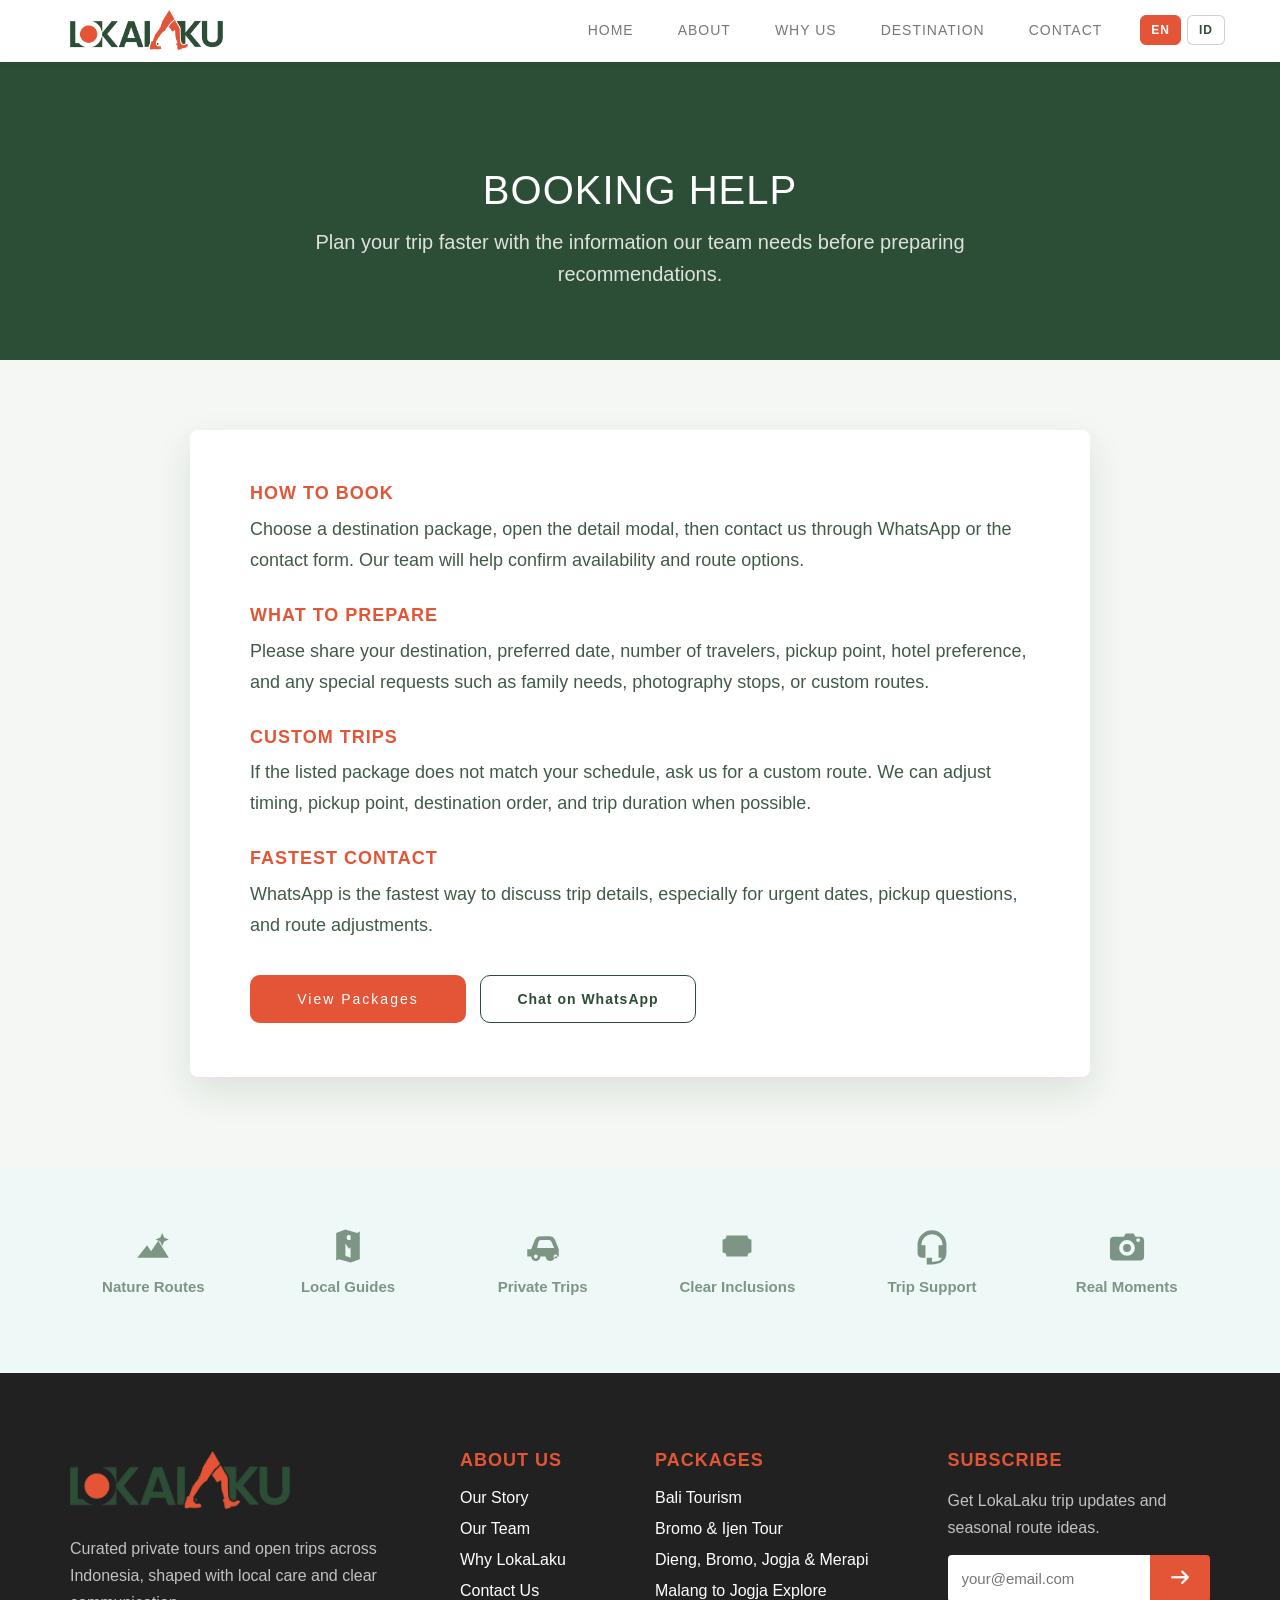
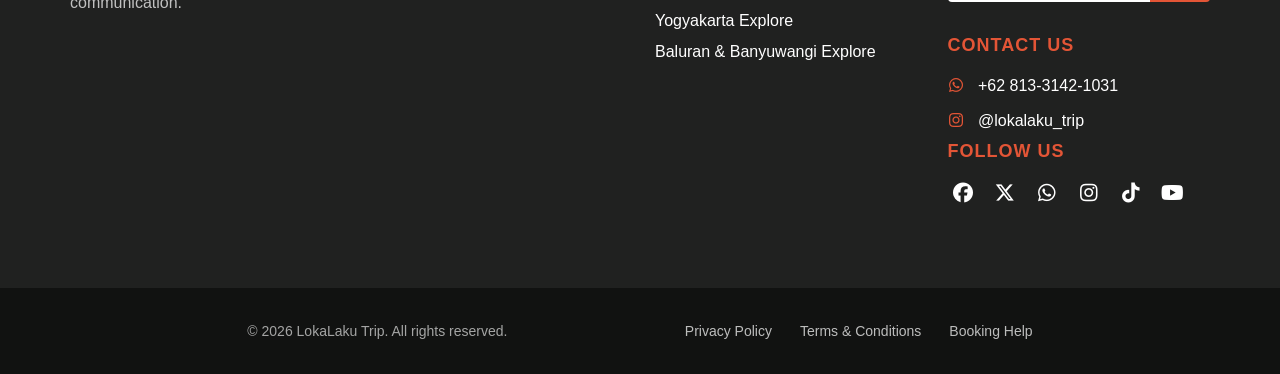
<file: booking-help.html>
﻿<!DOCTYPE html>
<html lang="en">
<head>
  <meta charset="utf-8"/>
  <meta content="IE=edge" http-equiv="X-UA-Compatible"/>
  <meta content="width=device-width, initial-scale=1.0" name="viewport"/>
  <title>Booking Help - LokaLaku Trip</title>
  <meta content="Booking help and trip planning guide for LokaLaku Trip travel packages." name="description"/>
  <link href="/favicon.webp" rel="icon" type="image/webp"/>
  <link href="/apple-touch-icon.webp" rel="apple-touch-icon"/>
  <link href="css/bootstrap.min.css" rel="stylesheet"/>
  <link href="css/animate.min.css" rel="stylesheet"/>
  <link href="https://cdnjs.cloudflare.com/ajax/libs/font-awesome/6.5.2/css/all.min.css" rel="stylesheet"/>
  <link href="css/all.min.css" rel="stylesheet"/>
  <link href="css/style.css" rel="stylesheet"/>
</head>
<body class="legal-page" data-legal-page="booking" data-offset="50" data-spy="scroll" data-target=".navbar-collapse" id="top">
  <div class="preloader"><div class="sk-spinner sk-spinner-pulse"></div></div>
  <nav class="navbar navbar-default navbar-fixed-top" role="navigation">
    <div class="container"><div class="navbar-header"><button class="navbar-toggle" data-target=".navbar-collapse" data-toggle="collapse"><span class="icon-bar"></span><span class="icon-bar"></span><span class="icon-bar"></span></button><a class="navbar-brand" href="index.html#top"><img alt="LokaLaku Logo Header" loading="lazy" src="images/logo-header.webp" style="height: 40px;"/></a></div><div class="collapse navbar-collapse"><ul class="nav navbar-nav navbar-right"><li><a href="index.html#top"><span>Home</span></a></li><li><a href="index.html#about"><span>About</span></a></li><li><a href="index.html#why"><span>Why Us</span></a></li><li><a href="index.html#destination"><span>Destination</span></a></li><li><a href="index.html#contact"><span>Contact</span></a></li><li class="language-switch" aria-label="Language selector"><button class="lang-btn active" type="button" data-lang="en">EN</button><button class="lang-btn" type="button" data-lang="id">ID</button></li></ul></div></div>
  </nav>
  <main class="legal-main">
    <section class="legal-hero"><div class="container"><h1>Booking Help</h1><p>Plan your trip faster with the information our team needs before preparing recommendations.</p></div></section>
    <section class="legal-content"><div class="container"><h2>How To Book</h2><p>Choose a destination package, open the detail modal, then contact us through WhatsApp or the contact form. Our team will help confirm availability and route options.</p><h2>What To Prepare</h2><p>Please share your destination, preferred date, number of travelers, pickup point, hotel preference, and any special requests such as family needs, photography stops, or custom routes.</p><h2>Custom Trips</h2><p>If the listed package does not match your schedule, ask us for a custom route. We can adjust timing, pickup point, destination order, and trip duration when possible.</p><h2>Fastest Contact</h2><p>WhatsApp is the fastest way to discuss trip details, especially for urgent dates, pickup questions, and route adjustments.</p><div class="legal-actions"><a class="btn btn-success" href="index.html#destination">View Packages</a><a class="btn btn-outline-dark" href="https://wa.me/6281331421031?text=Hi%20LokaLaku%20Trip%2C%20I%20need%20help%20booking%20a%20tour." target="_blank" rel="noopener noreferrer">Chat on WhatsApp</a></div></div></section>
  </main>
  <section class="trust-strip" aria-label="LokaLaku trip values"><div class="container"><div class="trust-strip-grid"><div class="trust-mark"><svg class="trust-icon" viewBox="0 0 64 64" aria-hidden="true"><path d="M8 50h48L40 24 29 40l-6-9L8 50zM46 12l3 7 7 3-7 3-3 7-3-7-7-3 7-3 3-7z"/></svg><span class="trust-label">Nature Routes</span></div><div class="trust-mark"><svg class="trust-icon" viewBox="0 0 64 64" aria-hidden="true"><path d="M14 12l14-5 18 5 4-2v42l-14 5-18-5-4 2V12zm14 1v34l8 3V16l-8-3zm15 6c0 8-9 17-9 17s-9-9-9-17a9 9 0 1118 0zm-9 4a4 4 0 100-8 4 4 0 000 8z"/></svg><span class="trust-label">Local Guides</span></div><div class="trust-mark"><svg class="trust-icon" viewBox="0 0 64 64" aria-hidden="true"><path d="M14 37l5-13c2-5 5-7 10-7h12c5 0 8 2 10 7l5 13v11h-6a7 7 0 01-14 0H28a7 7 0 01-14 0H8V37h6zm9-2h26l-4-9c-1-2-2-3-5-3H30c-3 0-4 1-5 3l-2 9zm-2 16a3 3 0 100-6 3 3 0 000 6zm30 0a3 3 0 100-6 3 3 0 000 6z"/></svg><span class="trust-label">Private Trips</span></div><div class="trust-mark"><svg class="trust-icon" viewBox="0 0 64 64" aria-hidden="true"><path d="M10 22a6 6 0 006-6h32a6 6 0 006 6v20a6 6 0 00-6 6H16a6 6 0 00-6-6V22zm14 4h16v5H24v-5zm0 10h22v5H24v-5z"/></svg><span class="trust-label">Clear Inclusions</span></div><div class="trust-mark"><svg class="trust-icon" viewBox="0 0 64 64" aria-hidden="true"><path d="M32 8a22 22 0 00-22 22v13a7 7 0 007 7h5V31H16v-1a16 16 0 0132 0v1h-6v19h5c-2 5-7 6-15 6v-6h-8v10h7c15 0 23-6 23-18V30A22 22 0 0032 8z"/></svg><span class="trust-label">Trip Support</span></div><div class="trust-mark"><svg class="trust-icon" viewBox="0 0 64 64" aria-hidden="true"><path d="M18 18h9l3-5h12l3 5h7a6 6 0 016 6v24a6 6 0 01-6 6H12a6 6 0 01-6-6V24a6 6 0 016-6h6zm14 29a12 12 0 100-24 12 12 0 000 24zm0-6a6 6 0 110-12 6 6 0 010 12zm17-15a3 3 0 100-6 3 3 0 000 6z"/></svg><span class="trust-label">Real Moments</span></div></div></div></section>
  <footer class="site-footer"><div class="footer-main"><div class="container"><div class="row"><div class="col-md-4 col-sm-12 footer-brand"><img alt="LokaLaku Trip" loading="lazy" src="images/logo-header.webp"/><p class="footer-brand-text">Curated private tours and open trips across Indonesia, shaped with local care and clear communication.</p></div><div class="col-md-2 col-sm-4 footer-column"><h2 class="footer-heading footer-about-heading">About Us</h2><ul><li><a class="footer-link-about" href="index.html#about">Our Story</a></li><li><a class="footer-link-team" href="index.html#about">Our Team</a></li><li><a class="footer-link-why" href="index.html#why">Why LokaLaku</a></li><li><a class="footer-link-contact" href="index.html#contact">Contact Us</a></li></ul></div><div class="col-md-3 col-sm-4 footer-column"><h2 class="footer-heading footer-packages-heading">Packages</h2><ul><li><a href="index.html#destination">Bali Tourism</a></li><li><a href="index.html#destination">Bromo &amp; Ijen Tour</a></li><li><a href="index.html#destination">Dieng, Bromo, Jogja &amp; Merapi</a></li><li><a href="index.html#destination">Malang to Jogja Explore</a></li><li><a href="index.html#destination">Yogyakarta Explore</a></li><li><a href="index.html#destination">Baluran &amp; Banyuwangi Explore</a></li></ul></div><div class="col-md-3 col-sm-4 footer-column footer-connect"><h2 class="footer-heading footer-newsletter-heading">Subscribe</h2><p class="footer-newsletter-text">Get LokaLaku trip updates and seasonal route ideas.</p><form action="https://formspree.io/f/mldlpwzr" class="footer-newsletter" method="POST"><input name="footer_email" placeholder="your@email.com" required type="email"/><button aria-label="Subscribe" type="submit"><i class="fa-solid fa-arrow-right" aria-hidden="true"></i></button><input name="source" type="hidden" value="footer newsletter"/></form><h2 class="footer-heading footer-contact-heading">Contact Us</h2><p class="footer-contact-line"><i class="fa-brands fa-whatsapp" aria-hidden="true"></i> <a href="https://wa.me/6281331421031" target="_blank" rel="noopener noreferrer">+62 813-3142-1031</a></p><p class="footer-contact-line"><i class="fa-brands fa-instagram" aria-hidden="true"></i> <a href="https://www.instagram.com/lokalaku_trip/" target="_blank" rel="noopener noreferrer">@lokalaku_trip</a></p><h2 class="footer-heading footer-follow-heading">Follow Us</h2><ul class="social-icon footer-social"><li><a class="fa-brands fa-facebook" href="http://facebook.com/" target="_blank" rel="noopener noreferrer"></a></li><li><a class="fa-brands fa-x-twitter" href="https://x.com/" target="_blank" rel="noopener noreferrer"></a></li><li><a class="fa-brands fa-whatsapp" href="https://wa.me/6281331421031" target="_blank" rel="noopener noreferrer"></a></li><li><a class="fa-brands fa-instagram" href="https://www.instagram.com/lokalaku_trip/" target="_blank" rel="noopener noreferrer"></a></li><li><a class="fa-brands fa-tiktok" href="https://www.tiktok.com/explore" target="_blank" rel="noopener noreferrer"></a></li><li><a class="fa-brands fa-youtube" href="https://www.youtube.com/@YourChannel" target="_blank" rel="noopener noreferrer"></a></li></ul></div></div></div></div><div class="footer-bottom"><div class="container"><p class="footer-copyright">&copy; 2026 LokaLaku Trip. All rights reserved.</p><ul class="footer-legal"><li><a class="footer-legal-privacy" href="privacy-policy.html">Privacy Policy</a></li><li><a class="footer-legal-terms" href="terms-conditions.html">Terms &amp; Conditions</a></li><li><a class="footer-legal-booking" href="booking-help.html">Booking Help</a></li></ul></div></div></footer>
  <a class="go-top" href="#"><i class="fa fa-angle-up"></i></a>
  <script defer src="js/jquery.js"></script><script defer src="js/bootstrap.min.js"></script><script defer src="js/wow.min.js"></script><script defer src="js/custom.js"></script>
</body>
</html>
</file>
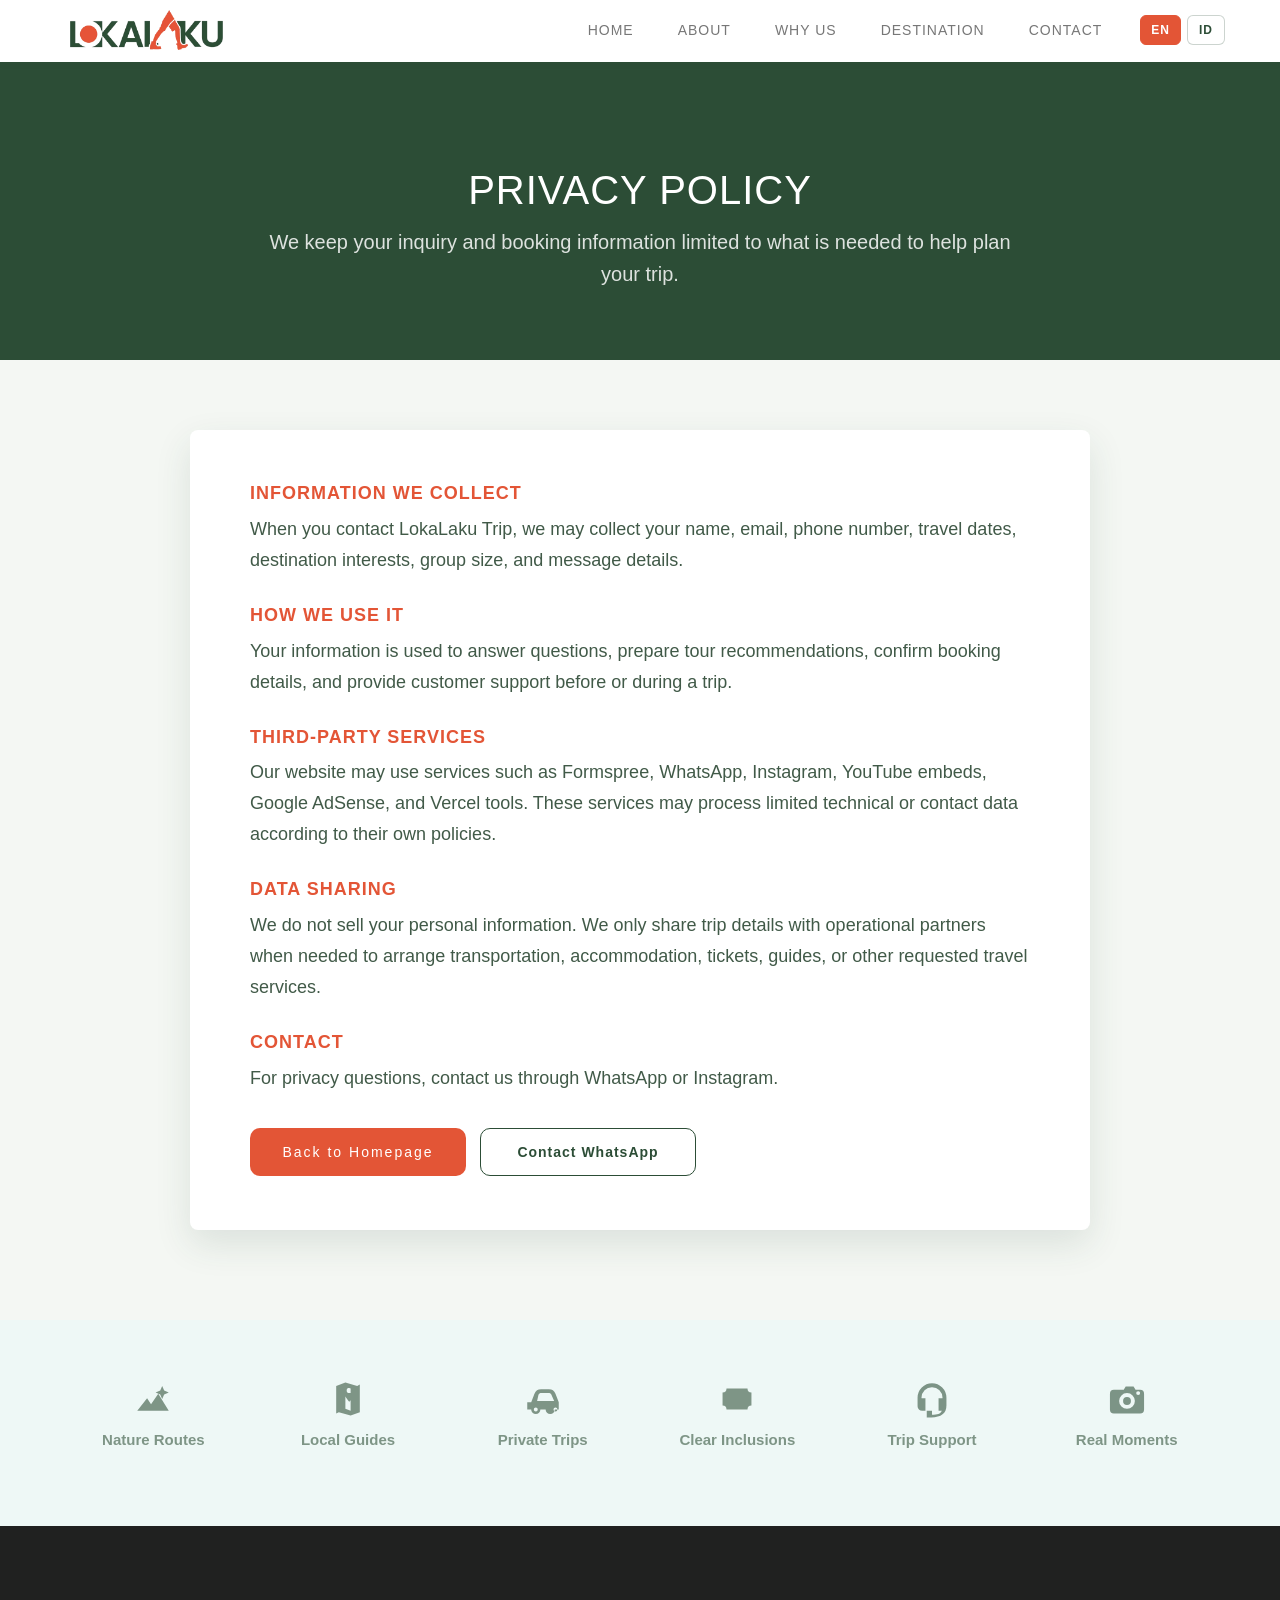
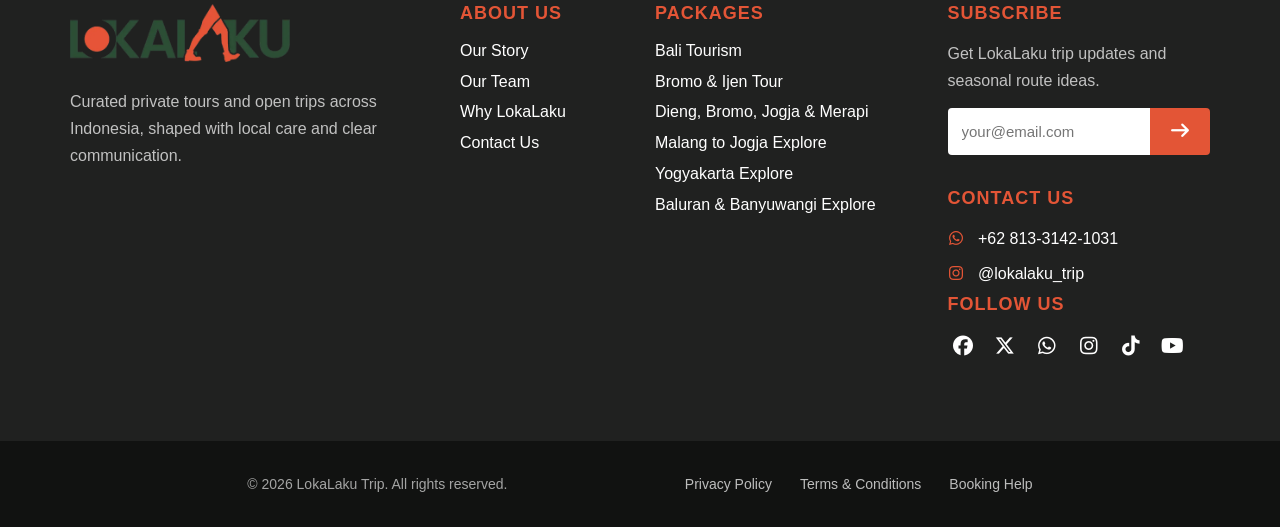
<file: privacy-policy.html>
﻿<!DOCTYPE html>
<html lang="en">
<head>
  <meta charset="utf-8"/>
  <meta content="IE=edge" http-equiv="X-UA-Compatible"/>
  <meta content="width=device-width, initial-scale=1.0" name="viewport"/>
  <title>Privacy Policy - LokaLaku Trip</title>
  <meta content="Privacy Policy for LokaLaku Trip travel inquiries, booking support, and website communication." name="description"/>
  <link href="/favicon.webp" rel="icon" type="image/webp"/>
  <link href="/apple-touch-icon.webp" rel="apple-touch-icon"/>
  <link href="css/bootstrap.min.css" rel="stylesheet"/>
  <link href="css/animate.min.css" rel="stylesheet"/>
  <link href="https://cdnjs.cloudflare.com/ajax/libs/font-awesome/6.5.2/css/all.min.css" rel="stylesheet"/>
  <link href="css/all.min.css" rel="stylesheet"/>
  <link href="css/style.css" rel="stylesheet"/>
</head>
<body class="legal-page" data-legal-page="privacy" data-offset="50" data-spy="scroll" data-target=".navbar-collapse" id="top">
  <div class="preloader"><div class="sk-spinner sk-spinner-pulse"></div></div>
  <nav class="navbar navbar-default navbar-fixed-top" role="navigation">
    <div class="container">
      <div class="navbar-header">
        <button class="navbar-toggle" data-target=".navbar-collapse" data-toggle="collapse">
          <span class="icon-bar"></span><span class="icon-bar"></span><span class="icon-bar"></span>
        </button>
        <a class="navbar-brand" href="index.html#top"><img alt="LokaLaku Logo Header" loading="lazy" src="images/logo-header.webp" style="height: 40px;"/></a>
      </div>
      <div class="collapse navbar-collapse">
        <ul class="nav navbar-nav navbar-right">
          <li><a href="index.html#top"><span>Home</span></a></li>
          <li><a href="index.html#about"><span>About</span></a></li>
          <li><a href="index.html#why"><span>Why Us</span></a></li>
          <li><a href="index.html#destination"><span>Destination</span></a></li>
          <li><a href="index.html#contact"><span>Contact</span></a></li>
          <li class="language-switch" aria-label="Language selector"><button class="lang-btn active" type="button" data-lang="en">EN</button><button class="lang-btn" type="button" data-lang="id">ID</button></li>
        </ul>
      </div>
    </div>
  </nav>
  <main class="legal-main">
    <section class="legal-hero">
      <div class="container">
        <h1>Privacy Policy</h1>
        <p>We keep your inquiry and booking information limited to what is needed to help plan your trip.</p>
      </div>
    </section>
    <section class="legal-content">
      <div class="container">
        <h2>Information We Collect</h2>
        <p>When you contact LokaLaku Trip, we may collect your name, email, phone number, travel dates, destination interests, group size, and message details.</p>
        <h2>How We Use It</h2>
        <p>Your information is used to answer questions, prepare tour recommendations, confirm booking details, and provide customer support before or during a trip.</p>
        <h2>Third-Party Services</h2>
        <p>Our website may use services such as Formspree, WhatsApp, Instagram, YouTube embeds, Google AdSense, and Vercel tools. These services may process limited technical or contact data according to their own policies.</p>
        <h2>Data Sharing</h2>
        <p>We do not sell your personal information. We only share trip details with operational partners when needed to arrange transportation, accommodation, tickets, guides, or other requested travel services.</p>
        <h2>Contact</h2>
        <p>For privacy questions, contact us through WhatsApp or Instagram.</p>
        <div class="legal-actions">
          <a class="btn btn-success" href="index.html">Back to Homepage</a>
          <a class="btn btn-outline-dark" href="https://wa.me/6281331421031" target="_blank" rel="noopener noreferrer">Contact WhatsApp</a>
        </div>
      </div>
    </section>
  </main>
  <section class="trust-strip" aria-label="LokaLaku trip values">
    <div class="container">
      <div class="trust-strip-grid">
        <div class="trust-mark"><svg class="trust-icon" viewBox="0 0 64 64" aria-hidden="true"><path d="M8 50h48L40 24 29 40l-6-9L8 50zM46 12l3 7 7 3-7 3-3 7-3-7-7-3 7-3 3-7z"/></svg><span class="trust-label">Nature Routes</span></div>
        <div class="trust-mark"><svg class="trust-icon" viewBox="0 0 64 64" aria-hidden="true"><path d="M14 12l14-5 18 5 4-2v42l-14 5-18-5-4 2V12zm14 1v34l8 3V16l-8-3zm15 6c0 8-9 17-9 17s-9-9-9-17a9 9 0 1118 0zm-9 4a4 4 0 100-8 4 4 0 000 8z"/></svg><span class="trust-label">Local Guides</span></div>
        <div class="trust-mark"><svg class="trust-icon" viewBox="0 0 64 64" aria-hidden="true"><path d="M14 37l5-13c2-5 5-7 10-7h12c5 0 8 2 10 7l5 13v11h-6a7 7 0 01-14 0H28a7 7 0 01-14 0H8V37h6zm9-2h26l-4-9c-1-2-2-3-5-3H30c-3 0-4 1-5 3l-2 9zm-2 16a3 3 0 100-6 3 3 0 000 6zm30 0a3 3 0 100-6 3 3 0 000 6z"/></svg><span class="trust-label">Private Trips</span></div>
        <div class="trust-mark"><svg class="trust-icon" viewBox="0 0 64 64" aria-hidden="true"><path d="M10 22a6 6 0 006-6h32a6 6 0 006 6v20a6 6 0 00-6 6H16a6 6 0 00-6-6V22zm14 4h16v5H24v-5zm0 10h22v5H24v-5z"/></svg><span class="trust-label">Clear Inclusions</span></div>
        <div class="trust-mark"><svg class="trust-icon" viewBox="0 0 64 64" aria-hidden="true"><path d="M32 8a22 22 0 00-22 22v13a7 7 0 007 7h5V31H16v-1a16 16 0 0132 0v1h-6v19h5c-2 5-7 6-15 6v-6h-8v10h7c15 0 23-6 23-18V30A22 22 0 0032 8z"/></svg><span class="trust-label">Trip Support</span></div>
        <div class="trust-mark"><svg class="trust-icon" viewBox="0 0 64 64" aria-hidden="true"><path d="M18 18h9l3-5h12l3 5h7a6 6 0 016 6v24a6 6 0 01-6 6H12a6 6 0 01-6-6V24a6 6 0 016-6h6zm14 29a12 12 0 100-24 12 12 0 000 24zm0-6a6 6 0 110-12 6 6 0 010 12zm17-15a3 3 0 100-6 3 3 0 000 6z"/></svg><span class="trust-label">Real Moments</span></div>
      </div>
    </div>
  </section>
  <footer class="site-footer">
    <div class="footer-main">
      <div class="container"><div class="row">
        <div class="col-md-4 col-sm-12 footer-brand"><img alt="LokaLaku Trip" loading="lazy" src="images/logo-header.webp"/><p class="footer-brand-text">Curated private tours and open trips across Indonesia, shaped with local care and clear communication.</p></div>
        <div class="col-md-2 col-sm-4 footer-column"><h2 class="footer-heading footer-about-heading">About Us</h2><ul><li><a class="footer-link-about" href="index.html#about">Our Story</a></li><li><a class="footer-link-team" href="index.html#about">Our Team</a></li><li><a class="footer-link-why" href="index.html#why">Why LokaLaku</a></li><li><a class="footer-link-contact" href="index.html#contact">Contact Us</a></li></ul></div>
        <div class="col-md-3 col-sm-4 footer-column"><h2 class="footer-heading footer-packages-heading">Packages</h2><ul><li><a href="index.html#destination">Bali Tourism</a></li><li><a href="index.html#destination">Bromo &amp; Ijen Tour</a></li><li><a href="index.html#destination">Dieng, Bromo, Jogja &amp; Merapi</a></li><li><a href="index.html#destination">Malang to Jogja Explore</a></li><li><a href="index.html#destination">Yogyakarta Explore</a></li><li><a href="index.html#destination">Baluran &amp; Banyuwangi Explore</a></li></ul></div>
        <div class="col-md-3 col-sm-4 footer-column footer-connect"><h2 class="footer-heading footer-newsletter-heading">Subscribe</h2><p class="footer-newsletter-text">Get LokaLaku trip updates and seasonal route ideas.</p><form action="https://formspree.io/f/mldlpwzr" class="footer-newsletter" method="POST"><input name="footer_email" placeholder="your@email.com" required type="email"/><button aria-label="Subscribe" type="submit"><i class="fa-solid fa-arrow-right" aria-hidden="true"></i></button><input name="source" type="hidden" value="footer newsletter"/></form><h2 class="footer-heading footer-contact-heading">Contact Us</h2><p class="footer-contact-line"><i class="fa-brands fa-whatsapp" aria-hidden="true"></i> <a href="https://wa.me/6281331421031" target="_blank" rel="noopener noreferrer">+62 813-3142-1031</a></p><p class="footer-contact-line"><i class="fa-brands fa-instagram" aria-hidden="true"></i> <a href="https://www.instagram.com/lokalaku_trip/" target="_blank" rel="noopener noreferrer">@lokalaku_trip</a></p><h2 class="footer-heading footer-follow-heading">Follow Us</h2><ul class="social-icon footer-social"><li><a class="fa-brands fa-facebook" href="http://facebook.com/" target="_blank" rel="noopener noreferrer"></a></li><li><a class="fa-brands fa-x-twitter" href="https://x.com/" target="_blank" rel="noopener noreferrer"></a></li><li><a class="fa-brands fa-whatsapp" href="https://wa.me/6281331421031" target="_blank" rel="noopener noreferrer"></a></li><li><a class="fa-brands fa-instagram" href="https://www.instagram.com/lokalaku_trip/" target="_blank" rel="noopener noreferrer"></a></li><li><a class="fa-brands fa-tiktok" href="https://www.tiktok.com/explore" target="_blank" rel="noopener noreferrer"></a></li><li><a class="fa-brands fa-youtube" href="https://www.youtube.com/@YourChannel" target="_blank" rel="noopener noreferrer"></a></li></ul></div>
      </div></div>
    </div>
    <div class="footer-bottom"><div class="container"><p class="footer-copyright">&copy; 2026 LokaLaku Trip. All rights reserved.</p><ul class="footer-legal"><li><a class="footer-legal-privacy" href="privacy-policy.html">Privacy Policy</a></li><li><a class="footer-legal-terms" href="terms-conditions.html">Terms &amp; Conditions</a></li><li><a class="footer-legal-booking" href="booking-help.html">Booking Help</a></li></ul></div></div>
  </footer>
  <a class="go-top" href="#"><i class="fa fa-angle-up"></i></a>
  <script defer src="js/jquery.js"></script>
  <script defer src="js/bootstrap.min.js"></script>
  <script defer src="js/wow.min.js"></script>
  <script defer src="js/custom.js"></script>
</body>
</html>
</file>
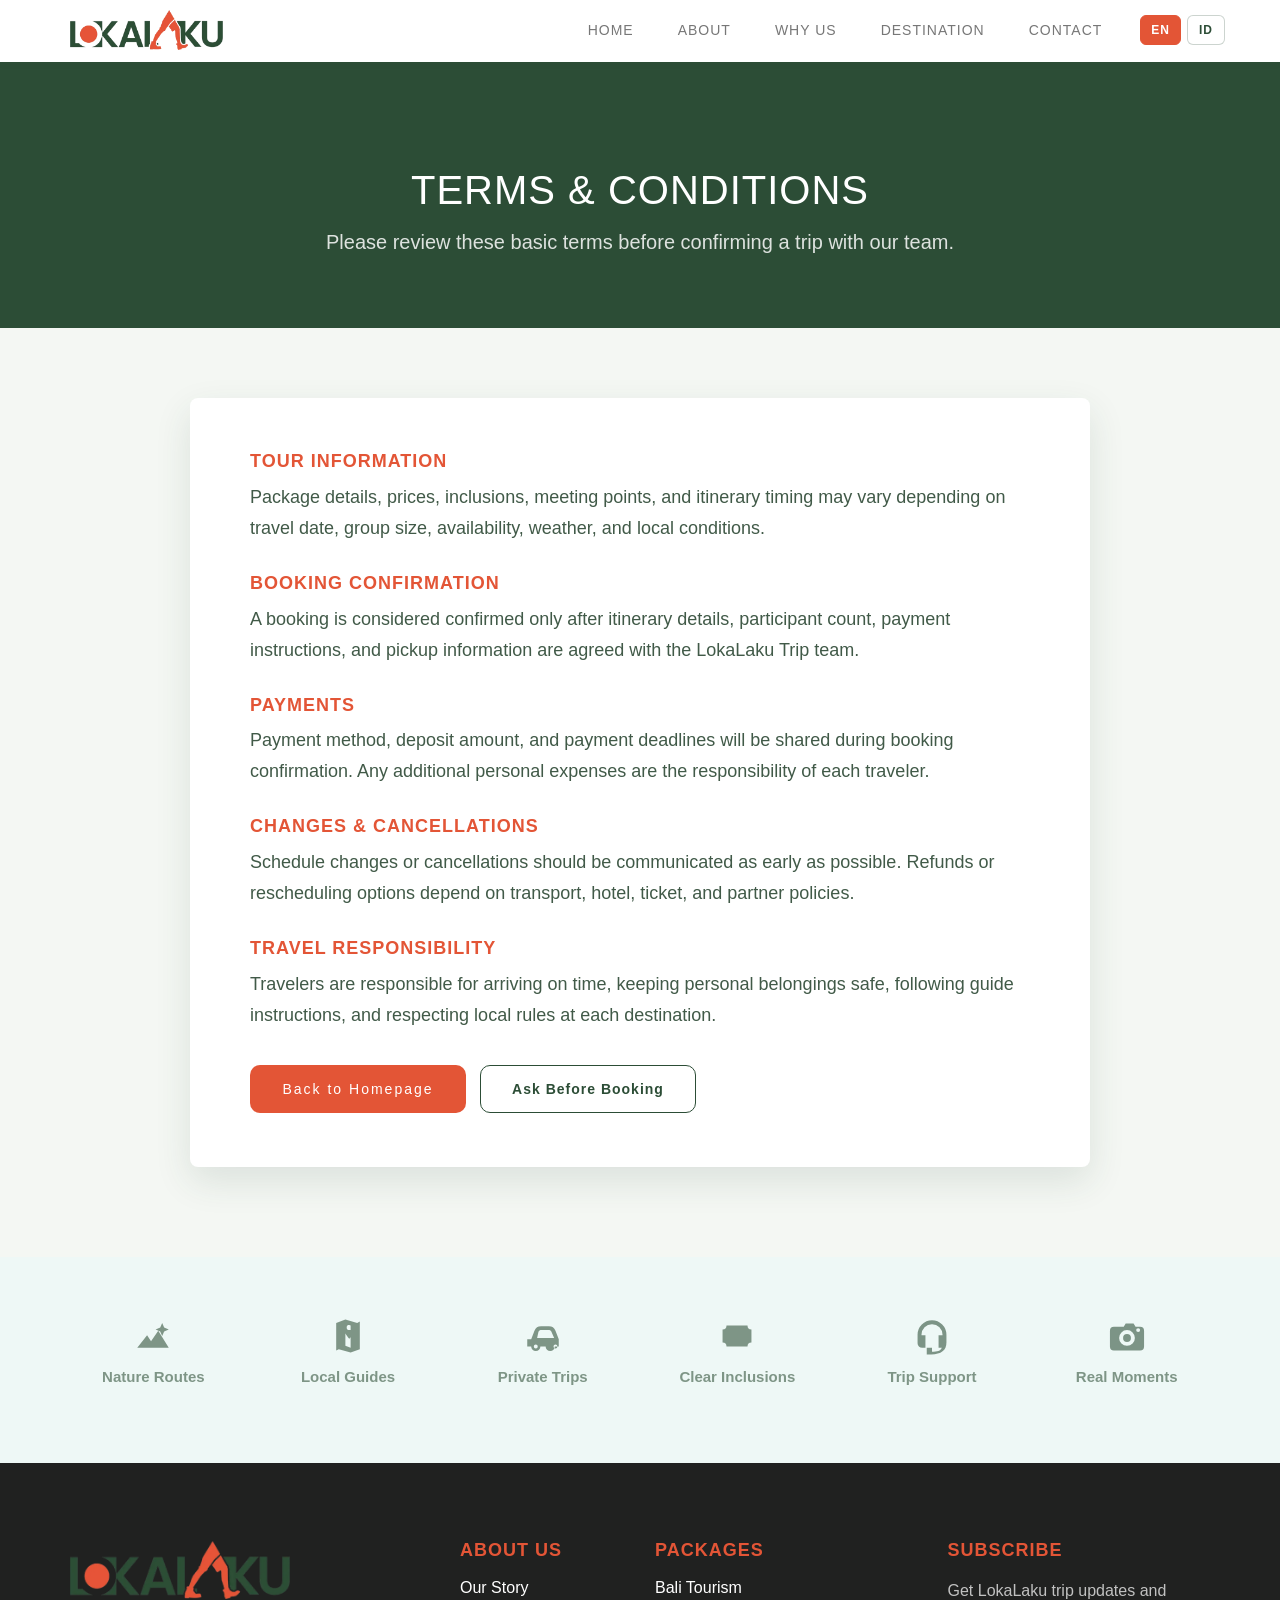
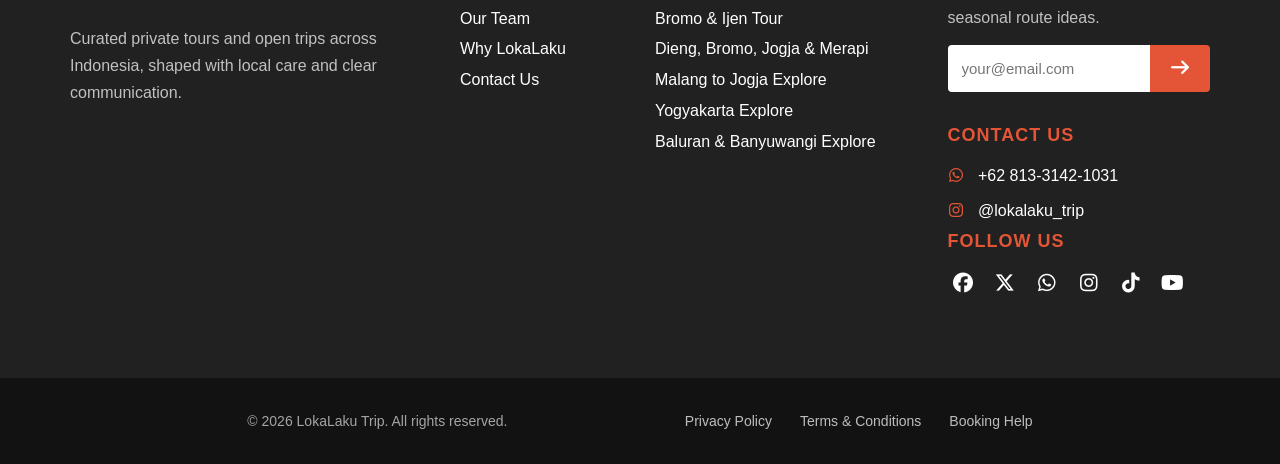
<file: terms-conditions.html>
﻿<!DOCTYPE html>
<html lang="en">
<head>
  <meta charset="utf-8"/>
  <meta content="IE=edge" http-equiv="X-UA-Compatible"/>
  <meta content="width=device-width, initial-scale=1.0" name="viewport"/>
  <title>Terms & Conditions - LokaLaku Trip</title>
  <meta content="Terms and Conditions for LokaLaku Trip tour inquiries and booking support." name="description"/>
  <link href="/favicon.webp" rel="icon" type="image/webp"/>
  <link href="/apple-touch-icon.webp" rel="apple-touch-icon"/>
  <link href="css/bootstrap.min.css" rel="stylesheet"/>
  <link href="css/animate.min.css" rel="stylesheet"/>
  <link href="https://cdnjs.cloudflare.com/ajax/libs/font-awesome/6.5.2/css/all.min.css" rel="stylesheet"/>
  <link href="css/all.min.css" rel="stylesheet"/>
  <link href="css/style.css" rel="stylesheet"/>
</head>
<body class="legal-page" data-legal-page="terms" data-offset="50" data-spy="scroll" data-target=".navbar-collapse" id="top">
  <div class="preloader"><div class="sk-spinner sk-spinner-pulse"></div></div>
  <nav class="navbar navbar-default navbar-fixed-top" role="navigation">
    <div class="container"><div class="navbar-header"><button class="navbar-toggle" data-target=".navbar-collapse" data-toggle="collapse"><span class="icon-bar"></span><span class="icon-bar"></span><span class="icon-bar"></span></button><a class="navbar-brand" href="index.html#top"><img alt="LokaLaku Logo Header" loading="lazy" src="images/logo-header.webp" style="height: 40px;"/></a></div><div class="collapse navbar-collapse"><ul class="nav navbar-nav navbar-right"><li><a href="index.html#top"><span>Home</span></a></li><li><a href="index.html#about"><span>About</span></a></li><li><a href="index.html#why"><span>Why Us</span></a></li><li><a href="index.html#destination"><span>Destination</span></a></li><li><a href="index.html#contact"><span>Contact</span></a></li><li class="language-switch" aria-label="Language selector"><button class="lang-btn active" type="button" data-lang="en">EN</button><button class="lang-btn" type="button" data-lang="id">ID</button></li></ul></div></div>
  </nav>
  <main class="legal-main">
    <section class="legal-hero"><div class="container"><h1>Terms & Conditions</h1><p>Please review these basic terms before confirming a trip with our team.</p></div></section>
    <section class="legal-content"><div class="container"><h2>Tour Information</h2><p>Package details, prices, inclusions, meeting points, and itinerary timing may vary depending on travel date, group size, availability, weather, and local conditions.</p><h2>Booking Confirmation</h2><p>A booking is considered confirmed only after itinerary details, participant count, payment instructions, and pickup information are agreed with the LokaLaku Trip team.</p><h2>Payments</h2><p>Payment method, deposit amount, and payment deadlines will be shared during booking confirmation. Any additional personal expenses are the responsibility of each traveler.</p><h2>Changes & Cancellations</h2><p>Schedule changes or cancellations should be communicated as early as possible. Refunds or rescheduling options depend on transport, hotel, ticket, and partner policies.</p><h2>Travel Responsibility</h2><p>Travelers are responsible for arriving on time, keeping personal belongings safe, following guide instructions, and respecting local rules at each destination.</p><div class="legal-actions"><a class="btn btn-success" href="index.html">Back to Homepage</a><a class="btn btn-outline-dark" href="https://wa.me/6281331421031" target="_blank" rel="noopener noreferrer">Ask Before Booking</a></div></div></section>
  </main>
  <section class="trust-strip" aria-label="LokaLaku trip values"><div class="container"><div class="trust-strip-grid"><div class="trust-mark"><svg class="trust-icon" viewBox="0 0 64 64" aria-hidden="true"><path d="M8 50h48L40 24 29 40l-6-9L8 50zM46 12l3 7 7 3-7 3-3 7-3-7-7-3 7-3 3-7z"/></svg><span class="trust-label">Nature Routes</span></div><div class="trust-mark"><svg class="trust-icon" viewBox="0 0 64 64" aria-hidden="true"><path d="M14 12l14-5 18 5 4-2v42l-14 5-18-5-4 2V12zm14 1v34l8 3V16l-8-3zm15 6c0 8-9 17-9 17s-9-9-9-17a9 9 0 1118 0zm-9 4a4 4 0 100-8 4 4 0 000 8z"/></svg><span class="trust-label">Local Guides</span></div><div class="trust-mark"><svg class="trust-icon" viewBox="0 0 64 64" aria-hidden="true"><path d="M14 37l5-13c2-5 5-7 10-7h12c5 0 8 2 10 7l5 13v11h-6a7 7 0 01-14 0H28a7 7 0 01-14 0H8V37h6zm9-2h26l-4-9c-1-2-2-3-5-3H30c-3 0-4 1-5 3l-2 9zm-2 16a3 3 0 100-6 3 3 0 000 6zm30 0a3 3 0 100-6 3 3 0 000 6z"/></svg><span class="trust-label">Private Trips</span></div><div class="trust-mark"><svg class="trust-icon" viewBox="0 0 64 64" aria-hidden="true"><path d="M10 22a6 6 0 006-6h32a6 6 0 006 6v20a6 6 0 00-6 6H16a6 6 0 00-6-6V22zm14 4h16v5H24v-5zm0 10h22v5H24v-5z"/></svg><span class="trust-label">Clear Inclusions</span></div><div class="trust-mark"><svg class="trust-icon" viewBox="0 0 64 64" aria-hidden="true"><path d="M32 8a22 22 0 00-22 22v13a7 7 0 007 7h5V31H16v-1a16 16 0 0132 0v1h-6v19h5c-2 5-7 6-15 6v-6h-8v10h7c15 0 23-6 23-18V30A22 22 0 0032 8z"/></svg><span class="trust-label">Trip Support</span></div><div class="trust-mark"><svg class="trust-icon" viewBox="0 0 64 64" aria-hidden="true"><path d="M18 18h9l3-5h12l3 5h7a6 6 0 016 6v24a6 6 0 01-6 6H12a6 6 0 01-6-6V24a6 6 0 016-6h6zm14 29a12 12 0 100-24 12 12 0 000 24zm0-6a6 6 0 110-12 6 6 0 010 12zm17-15a3 3 0 100-6 3 3 0 000 6z"/></svg><span class="trust-label">Real Moments</span></div></div></div></section>
  <footer class="site-footer"><div class="footer-main"><div class="container"><div class="row"><div class="col-md-4 col-sm-12 footer-brand"><img alt="LokaLaku Trip" loading="lazy" src="images/logo-header.webp"/><p class="footer-brand-text">Curated private tours and open trips across Indonesia, shaped with local care and clear communication.</p></div><div class="col-md-2 col-sm-4 footer-column"><h2 class="footer-heading footer-about-heading">About Us</h2><ul><li><a class="footer-link-about" href="index.html#about">Our Story</a></li><li><a class="footer-link-team" href="index.html#about">Our Team</a></li><li><a class="footer-link-why" href="index.html#why">Why LokaLaku</a></li><li><a class="footer-link-contact" href="index.html#contact">Contact Us</a></li></ul></div><div class="col-md-3 col-sm-4 footer-column"><h2 class="footer-heading footer-packages-heading">Packages</h2><ul><li><a href="index.html#destination">Bali Tourism</a></li><li><a href="index.html#destination">Bromo &amp; Ijen Tour</a></li><li><a href="index.html#destination">Dieng, Bromo, Jogja &amp; Merapi</a></li><li><a href="index.html#destination">Malang to Jogja Explore</a></li><li><a href="index.html#destination">Yogyakarta Explore</a></li><li><a href="index.html#destination">Baluran &amp; Banyuwangi Explore</a></li></ul></div><div class="col-md-3 col-sm-4 footer-column footer-connect"><h2 class="footer-heading footer-newsletter-heading">Subscribe</h2><p class="footer-newsletter-text">Get LokaLaku trip updates and seasonal route ideas.</p><form action="https://formspree.io/f/mldlpwzr" class="footer-newsletter" method="POST"><input name="footer_email" placeholder="your@email.com" required type="email"/><button aria-label="Subscribe" type="submit"><i class="fa-solid fa-arrow-right" aria-hidden="true"></i></button><input name="source" type="hidden" value="footer newsletter"/></form><h2 class="footer-heading footer-contact-heading">Contact Us</h2><p class="footer-contact-line"><i class="fa-brands fa-whatsapp" aria-hidden="true"></i> <a href="https://wa.me/6281331421031" target="_blank" rel="noopener noreferrer">+62 813-3142-1031</a></p><p class="footer-contact-line"><i class="fa-brands fa-instagram" aria-hidden="true"></i> <a href="https://www.instagram.com/lokalaku_trip/" target="_blank" rel="noopener noreferrer">@lokalaku_trip</a></p><h2 class="footer-heading footer-follow-heading">Follow Us</h2><ul class="social-icon footer-social"><li><a class="fa-brands fa-facebook" href="http://facebook.com/" target="_blank" rel="noopener noreferrer"></a></li><li><a class="fa-brands fa-x-twitter" href="https://x.com/" target="_blank" rel="noopener noreferrer"></a></li><li><a class="fa-brands fa-whatsapp" href="https://wa.me/6281331421031" target="_blank" rel="noopener noreferrer"></a></li><li><a class="fa-brands fa-instagram" href="https://www.instagram.com/lokalaku_trip/" target="_blank" rel="noopener noreferrer"></a></li><li><a class="fa-brands fa-tiktok" href="https://www.tiktok.com/explore" target="_blank" rel="noopener noreferrer"></a></li><li><a class="fa-brands fa-youtube" href="https://www.youtube.com/@YourChannel" target="_blank" rel="noopener noreferrer"></a></li></ul></div></div></div></div><div class="footer-bottom"><div class="container"><p class="footer-copyright">&copy; 2026 LokaLaku Trip. All rights reserved.</p><ul class="footer-legal"><li><a class="footer-legal-privacy" href="privacy-policy.html">Privacy Policy</a></li><li><a class="footer-legal-terms" href="terms-conditions.html">Terms &amp; Conditions</a></li><li><a class="footer-legal-booking" href="booking-help.html">Booking Help</a></li></ul></div></div></footer>
  <a class="go-top" href="#"><i class="fa fa-angle-up"></i></a>
  <script defer src="js/jquery.js"></script><script defer src="js/bootstrap.min.js"></script><script defer src="js/wow.min.js"></script><script defer src="js/custom.js"></script>
</body>
</html>
</file>
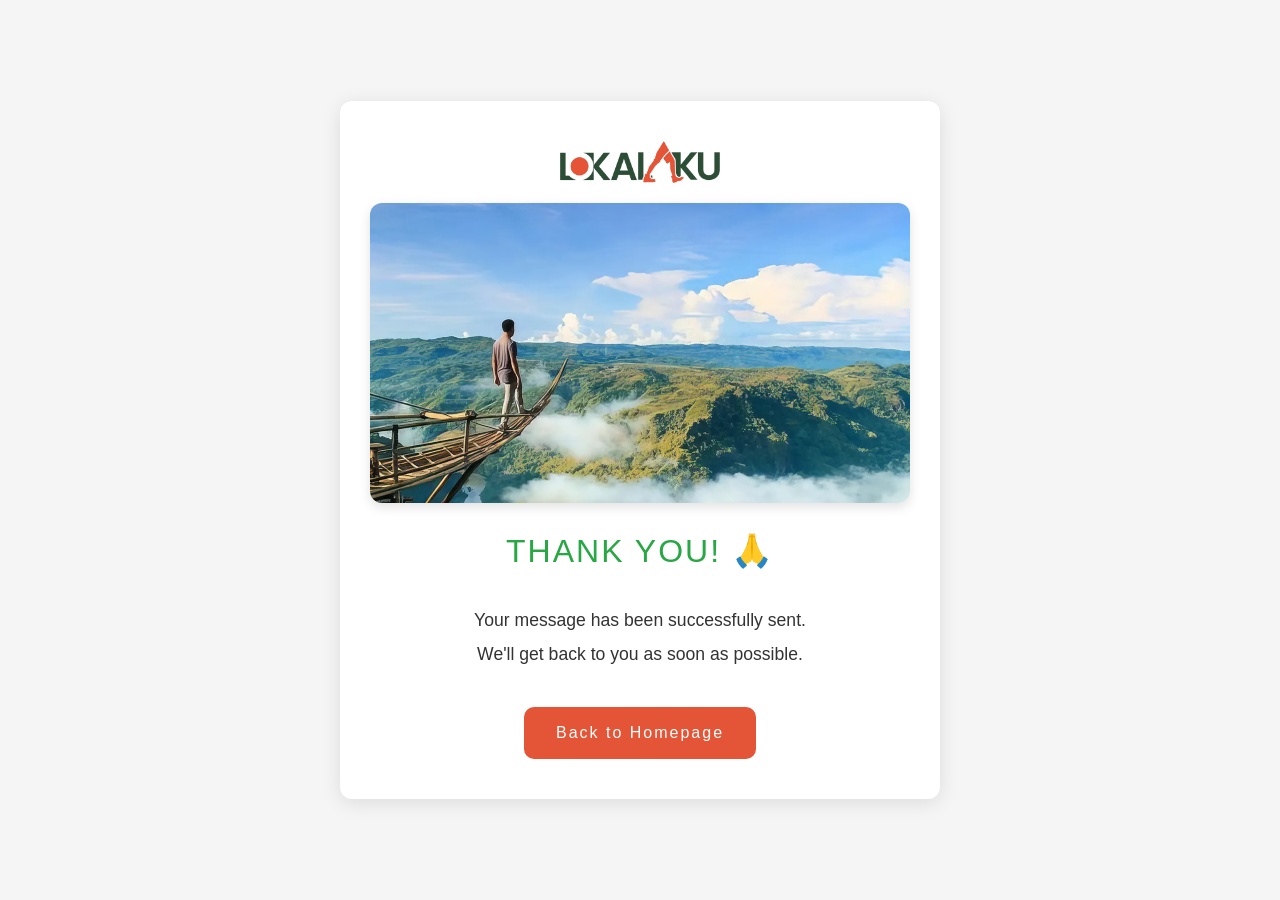
<file: thank-you.html>
<!DOCTYPE html>
<html lang="en">
<head>
  <meta charset="UTF-8" />
  <meta name="viewport" content="width=device-width,initial-scale=1" />
  <!-- Icons -->
  <link href="/favicon.webp" rel="icon" type="image/webp" />
  <link href="/apple-touch-icon.webp" rel="apple-touch-icon" />
  <title>Thank You - LokaLaku Trip</title>

  <!-- Bootstrap CSS via CDN -->
  <link rel="stylesheet" href="https://cdn.jsdelivr.net/npm/bootstrap@5.3.3/dist/css/bootstrap.min.css">

  <!-- Style kamu -->
  <link rel="stylesheet" href="css/style.css" />

  <style>
    body {
      background:#f5f5f5;
      font-family:'Source Sans Pro',sans-serif;
      display:flex;
      justify-content:center;
      align-items:center;
      height:100vh;
      text-align:center;
      padding:20px
    }
    .thank-you-box {
      background:#fff;
      padding:40px 30px;
      border-radius:12px;
      box-shadow:0 4px 20px rgba(0,0,0,.1);
      max-width:600px;
      width:100%;
      overflow:hidden;
    }
    .thank-you-box img.logo {
      max-width:160px;
      margin-bottom:20px;
    }
    .thank-you-box h1 {
      font-size:2em;
      color:#28a745;
      margin-bottom:20px
    }
    .thank-you-box p {
      font-size:1.1em;
      color:#333
    }
    .thank-you-box a {
      margin-top:20px;
      display:inline-block
    }

    /* Slideshow penuh kotak */
    .carousel-inner {
      width:100%;
      height:300px; /* tinggi slide */
      border-radius:12px;
      overflow:hidden;
      box-shadow:0 4px 12px rgba(0,0,0,.12); /* shadow halus */
    }
    .carousel-inner img {
      width:100%;
      height:100%;
      object-fit:cover;
    }

    /* Fade lebih halus */
    .carousel-fade .carousel-item {
      transition: opacity 1.2s ease-in-out;
    }

    /* Efek zoom (Ken Burns) */
    .carousel-item img {
      animation: zoomEffect 6s ease-in-out infinite;
    }
    @keyframes zoomEffect {
      0%   { transform: scale(1); }
      100% { transform: scale(1.1); }
    }
  </style>
</head>
<body>
  <div class="thank-you-box">
    <!-- Logo di atas -->
    <img src="images/logo-header.webp" alt="LokaLaku Logo" class="logo">

    <!-- Slideshow otomatis dengan fade + zoom -->
    <div id="thankYouCarousel" class="carousel slide carousel-fade mb-4" data-bs-ride="carousel" data-bs-interval="3000">
      <div class="carousel-inner">
        <div class="carousel-item active">
          <img src="images/yogyakarta-explore.webp" alt="yogyakarta explore">
        </div>
        <div class="carousel-item">
          <img src="images/bali-tourism.webp" alt="bali tourism">
        </div>
        <div class="carousel-item">
          <img src="images/bromo-ijen-tour.webp" alt="bromo ijen tour">
        </div>
        <div class="carousel-item">
          <img src="images/baluran-banyuwangi-explore.webp" alt="baluran banyuwangi explore">
        </div>
        <div class="carousel-item">
          <img src="images/dieng-bromo-jogja-merapi.webp" alt="dieng bromo jogja merapi">
        </div>
        <div class="carousel-item">
          <img src="images/malang-city-tour.webp" alt="malang city tour">
        </div>
        <div class="carousel-item">
          <img src="images/malang-jogja-explore.webp" alt="malang jogja explore">
        </div>
        <div class="carousel-item">
          <img src="images/sikidang-explore.webp" alt="sikidang explore">
        </div>
		</div>
    </div>

    <!-- Text & Button -->
    <h1>Thank You! 🙏</h1>
    <p>Your message has been successfully sent.<br>We'll get back to you as soon as possible.</p>
    <a href="https://lokalaku.vercel.app/" class="btn btn-success">Back to Homepage</a>
  </div>

  <!-- Bootstrap JS via CDN -->
  <script src="https://cdn.jsdelivr.net/npm/bootstrap@5.3.3/dist/js/bootstrap.bundle.min.js"></script>
</body>
</html>
</file>
<file: css/style.css>
/*
================================================
  PENGATURAN DASAR, TIPOGRAFI, & GAYA UMUM
================================================
*/

/* --- Pengaturan Dasar Body & HTML --- */
html,
body {
  width: 100%;
  overflow-x: hidden;
}

html {
  font-size: 100%;
}

body {
  background: #ffffff;
  font-family: 'Source Sans Pro', sans-serif;
  font-style: normal;
  font-weight: 300;
  position: relative;
}

/* --- Box Sizing Reset --- */
* {
  -webkit-box-sizing: border-box;
  -moz-box-sizing: border-box;
  box-sizing: border-box;
}

*:before,
*:after {
  -webkit-box-sizing: border-box;
  -moz-box-sizing: border-box;
  box-sizing: border-box;
}

/* --- Tipografi (Headings, Paragraphs, Links) --- */
h1,
h2,
h3,
h4 {
  font-weight: 300;
}

h1 {
  font-size: 32px;
  line-height: 48px;
  letter-spacing: 2px;
  text-transform: uppercase;
  padding-bottom: 8px;
}

h2 {
  color: #e35536;
  font-size: 20px;
  font-weight: bold;
  letter-spacing: 2px;
  text-transform: uppercase;
}

h3 {
  color: #2c4d36;
  font-size: 20px;
  letter-spacing: 0px;
  line-height: 34px;
}

p {
  color: #2c4d36;
  font-size: 20px;
  letter-spacing: 0px;
  line-height: 34px;
}

a {
  color: #e35536;
  transition: 0.5s;
  text-decoration: none !important;
}

a:hover,
a:active,
a:focus {
  color: #e35536;
  outline: none;
}

/* --- Komponen Tombol (Button) --- */
.btn {
  border: none;
  border-radius: 10px;
  transition: all 0.4s ease-in-out;
}

.btn:focus {
  background: #e35536;
  border-color: transparent;
}

.btn-success {
  background: #e35536;
  font-weight: 300;
  letter-spacing: 2px;
  padding: 14px 32px;
  margin-top: 26px;
}

.btn-success:hover {
  background: #222;
}

.btn-outline-light {
  background: transparent;
  border: 1px solid rgba(255, 255, 255, 0.85);
  color: #ffffff;
  font-weight: 300;
  letter-spacing: 1px;
  padding: 14px 28px;
  margin-top: 26px;
}

.btn-outline-light:hover,
.btn-outline-light:focus {
  background: #ffffff;
  color: #2c4d36;
}


/*
================================================
  KOMPONEN & STRUKTUR HALAMAN
================================================
*/

/* --- Preloader --- */
.preloader {
  position: fixed;
  top: 0;
  left: 0;
  width: 100%;
  height: 100%;
  z-index: 99999;
  display: flex;
  justify-content: center;
  align-items: center;
  background: #fff;
}

.sk-spinner-pulse {
  width: 60px;
  height: 60px;
  background-color: #e35536;
  border-radius: 100%;
  margin: 40px auto;
  animation: sk-pulseScaleOut 1s infinite ease-in-out;
}

@keyframes sk-pulseScaleOut {
  0% {
    transform: scale(0);
  }

  100% {
    transform: scale(1);
    opacity: 0;
  }
}

/* --- Navigasi Utama --- */
.navbar-default {
  background: #ffffff;
  box-shadow: 0px 2px 8px 0px rgba(50, 50, 50, 0.04);
  border: none;
  min-height: 60px;
  margin-bottom: 0px !important;
}

.navbar-default .navbar-brand {
  color: #2c4d36;
  font-size: 28px;
  font-weight: bold;
  height: 60px;
  letter-spacing: 2px;
  margin: 0;
  padding: 10px 15px;
}

.navbar-default .navbar-brand img {
  display: block;
  height: 40px;
  max-width: 180px;
  width: auto;
}

.navbar-default .navbar-nav li a {
  color: #777;
  font-size: 14px;
  font-weight: 300;
  letter-spacing: 1px;
  line-height: 60px;
  text-transform: uppercase;
  transition: all 0.4s ease-in-out;
  padding: 0 22px;
}

.navbar-default .navbar-nav li a span {
  position: relative;
  display: block;
  padding-bottom: 2px;
}

.navbar-default .navbar-nav li a span:before {
  content: "";
  position: absolute;
  width: 100%;
  height: 2px;
  bottom: 0;
  left: 0;
  background-color: #2c4d36;
  visibility: hidden;
  transform: scaleX(0);
  transition: all 0.3s ease-in-out;
}

.navbar-default .navbar-nav li a:hover span:before,
.navbar-default .navbar-nav li.active a span:before {
  visibility: visible;
  transform: scaleX(1);
}

.navbar-default .navbar-nav>li a:hover {
  color: #2c4d36 !important;
}

.navbar-default .navbar-nav>li>a:hover,
.navbar-default .navbar-nav>li>a:focus {
  color: #777;
  background-color: transparent;
}

.navbar-default .navbar-nav>.active>a,
.navbar-default .navbar-nav>.active>a:hover,
.navbar-default .navbar-nav>.active>a:focus {
  color: #2c4d36;
  background-color: transparent;
}

.language-switch {
  align-items: center;
  display: flex !important;
  gap: 6px;
  height: 60px;
  padding-left: 16px;
}

.lang-btn {
  background: #ffffff;
  border: 1px solid rgba(44, 77, 54, 0.24);
  border-radius: 6px;
  color: #2c4d36;
  font-size: 12px;
  font-weight: 700;
  height: 30px;
  letter-spacing: 1px;
  line-height: 28px;
  min-width: 38px;
  padding: 0 10px;
  transition: all 0.25s ease;
}

.lang-btn:hover,
.lang-btn.active {
  background: #e35536;
  border-color: #e35536;
  color: #ffffff;
}

.navbar-default .navbar-toggle {
  border: none;
  margin-top: 13px;
  margin-bottom: 13px;
  padding: 9px 10px;
}

.navbar-default .navbar-toggle .icon-bar {
  background-color: #2c4d36;
}

.navbar-default .navbar-toggle:hover,
.navbar-default .navbar-toggle:focus {
  background-color: transparent;
}


/* --- Struktur Section Umum--- */
.section-title {
  padding-bottom: 62px;
}

#about,
#why,
#gallery,
#contact {
  padding-top: 120px;
  padding-bottom: 120px;
  position: relative;
}

#gallery,
#contact,
footer {
  text-align: center;
}

.overlay {
  background: #2c4d36;
  opacity: 0.9;
  position: absolute;
  width: 100%;
  height: 100vh;
  top: 0;
  left: 0;
}

/*
================================================
  GAYA SPESIFIK PER BAGIAN (SECTION)
================================================
*/

/* --- Bagian: Home --- */
#home {
  display: flex;
  align-items: center;
  height: 100vh;
  text-align: center;
}

#home h1 {
  color: #ffffff;
}

#home .col-md-8 {
  padding-left: 62px;
}

#home p {
  color: #f9f9f9;
}

.hero-actions {
  display: flex;
  flex-wrap: wrap;
  justify-content: center;
  gap: 14px;
}

.hero-actions .btn {
  min-width: 210px;
}

/* --- Ringkasan Cepat --- */
.quick-info {
  background: #ffffff;
  padding: 34px 0;
  position: relative;
  z-index: 2;
}

.quick-info .row {
  display: flex;
  flex-wrap: wrap;
}

.quick-info-item {
  border-right: 1px solid rgba(44, 77, 54, 0.14);
  min-height: 120px;
  padding: 16px 28px;
}

.quick-info-item:last-child {
  border-right: none;
}

.quick-info-item i {
  color: #e35536;
  font-size: 28px;
  margin-bottom: 12px;
}

.quick-info-item strong,
.quick-info-item span {
  display: block;
}

.quick-info-item strong {
  color: #2c4d36;
  font-size: 20px;
  margin-bottom: 6px;
}

.quick-info-item span {
  color: #55715d;
  font-size: 16px;
  line-height: 26px;
}

/* --- Bagian: About --- */
#about {
  background: #f0f0f0;
}

#about .section-title {
  padding-top: 82px;
}

#about .section-title h1 {
  margin-bottom: 0px;
  padding-bottom: 0px;
}

#about .about-thumb {
  background: #ffffff;
  border-radius: 20px;
  padding: 100px;
  position: relative;
  filter: drop-shadow(0px 10px 15px rgba(0, 0, 0, 0.2));
}

#about .about-img img {
  border: 8px solid #ffffff;
  position: absolute;
  left: -120px;
  bottom: -325px;
  padding: 12px;
  filter: drop-shadow(0px 10px 15px rgba(0, 0, 0, 0.2));
}

/* --- Komponen Tim di Bagian About (FINAL) --- */
#about .team-thumb {
  width: 100%; /* Membuat lebar fleksibel */
  max-width: 360px; /* Menetapkan batas lebar maksimal untuk desktop */
  height: 400px;
  margin-top: 50px; /* TAMBAHKAN BARIS INI */
  text-align: center;
  background: #ffffff;
  border-radius: 20px;
  transition: all 0.3s ease;
  padding-bottom: 50px;
  position: relative;
  display: inline-block;
  vertical-align: top;
}

/* --- Perbaikan Animasi Terpotong di Desktop --- */
#about .owl-item:hover {
  z-index: 10;
}

#team-carousel {
  padding: 0 0 24px;
}

#team-carousel .owl-wrapper-outer {
  padding: 12px 0 26px;
}

#team-carousel .owl-item {
  padding: 0 15px;
  text-align: center;
}

#team-carousel .owl-controls {
  margin-top: 8px;
}

#team-carousel .owl-buttons div {
  display: none;
}

#team-carousel .owl-page span {
  background: #2c4d36;
  opacity: 0.35;
}

#team-carousel .owl-page.active span {
  opacity: 1;
}

#about .team-thumb:hover {
  background: #2c4d36;
}

#about .team-thumb .image-holder {
  position: relative;
  top: 40px;
  display: inline-block;
  margin-bottom: 40px;
  padding: 10px;
  transition: all 0.3s ease;
}

#about .team-thumb:hover .image-holder {
  top: -40px;
  margin-bottom: 0px;
}

#about .team-thumb .heading {
  font-weight: bold;
  position: relative;
  top: 10px;
  transition: all 600ms cubic-bezier(0.68, -0.55, 0.265, 1.55);
}

#about .team-thumb:hover .heading {
  top: -50px;
}

#about .team-thumb .description {
  font-size: 18px;
  width: 80%;
  margin: 0 auto;
  opacity: 0;
  transform: scale(0);
  transition: all 600ms cubic-bezier(0.68, -0.55, 0.265, 1.55);
  position: relative; /* DITAMBAHKAN */
  top: 0;             /* DITAMBAHKAN */
}

#about .team-thumb:hover .description {
  opacity: 1;
  transform: scale(1);
  top: -40px; /* DITAMBAHKAN: Deskripsi ikut naik */
}

#about .team-thumb:hover p.description {
  color: #ffffff;
}

.team-social-icons {
  opacity: 0;
  transform: scale(0.5);
  transition: all 400ms cubic-bezier(0.68, -0.55, 0.265, 1.55) 0.1s;
  position: absolute;
  bottom: 20px;
  left: 0;
  right: 0;
}

#about .team-thumb:hover .team-social-icons {
  opacity: 1;
  transform: scale(1);
}

.team-social-icons a {
  font-size: 22px;
  margin: 0 10px;
  color: #ffffff;
}

.team-social-icons a:hover {
  color: #e35536;
  transform: scale(1.1);
}

/* --- Bagian: Why Us --- */
#why {
  background: #ffffff;
}

#why .section-title {
  padding-bottom: 42px;
}

.why-grid {
  display: flex;
  flex-wrap: wrap;
}

.why-card {
  background: #f8faf7;
  border: 1px solid rgba(44, 77, 54, 0.12);
  border-radius: 8px;
  height: 100%;
  min-height: 300px;
  padding: 34px 26px;
  text-align: center;
  transition: all 0.3s ease;
}

.why-card:hover {
  background: #2c4d36;
  transform: translateY(-6px);
}

.why-card i {
  color: #e35536;
  font-size: 34px;
  margin-bottom: 20px;
}

.why-card h2 {
  font-size: 17px;
  letter-spacing: 1px;
  margin-bottom: 14px;
}

.why-card p {
  color: #55715d;
  font-size: 17px;
  line-height: 28px;
  margin-bottom: 0;
}

.why-card:hover h2,
.why-card:hover p {
  color: #ffffff;
}


/* --- Bagian: Gallery --- */
#gallery {
  background: #ffffff;
}

#gallery .gallery-thumb {
  background-color: #ffffff;
  box-shadow: 0px 1px 2px 0px rgba(90, 91, 95, 0.15);
  cursor: pointer;
  display: block;
  margin-bottom: 25px;
  position: relative;
  top: 0px;
  transition: all 0.4s ease-in-out;
}

#gallery .gallery-thumb:hover {
  box-shadow: 0px 16px 22px 0px rgba(90, 91, 95, 0.3);
  top: -5px;
}

#gallery .gallery-thumb img {
  border-top-right-radius: 2px;
  border-bottom-left-radius: 2px;
  width: 100%;
}


/* --- Bagian: Contact & Footer --- */
#contact {
  background: #2c4d36;
  color: #ffffff;
}

#contact p {
  color: #f9f9f9;
}

#contact .form-control {
  background: transparent;
  box-shadow: none;
  border: 1px solid #f9f9f9;
  color: #ccc;
  font-size: 20px;
  margin-top: 10px;
  margin-bottom: 14px;
  transition: all 0.4s ease-in-out;
}

#contact .form-control:focus {
  border-color: #e35536;
  color: #ffffff;
}

#contact input {
  height: 55px;
}

#contact input[type="submit"] {
  background: #e35536;
  border: none;
  color: #ffffff;
  font-weight: 400;
  letter-spacing: 1px;
}

#contact input[type="submit"]:hover {
  background: #222;
  color: #ffffff;
}

#contact button[type="submit"] {
  background: #e35536;
  border: none;
  color: #ffffff;
  font-size: 18px;
  font-weight: 400;
  letter-spacing: 1px;
  transition: all 0.4s ease-in-out;
}

#contact button[type="submit"]:hover,
#contact button[type="submit"]:focus {
  background: #222;
  color: #ffffff;
}

/* --- Ikon Sosial Media (Umum) --- */
.social-icon {
  padding: 0;
  margin: 0;
}

.social-icon li {
  list-style: none;
  display: inline-block;
}

.social-icon li a {
  border-radius: 10px;
  border: 1px solid #ffffff;
  color: #ffffff;
  font-size: 20px;
  width: 45px;
  height: 45px;
  line-height: 45px;
  text-align: center;
  margin: 10px 10px 42px 10px;
  padding: 0px;
  display: inline-block;
}

.social-icon li a:hover {
  background: #ffffff;
  color: #e35536;
}

/* --- Footer Lengkap --- */
.trust-strip {
  background: #eef8f6;
  padding: 58px 0;
}

.trust-strip-grid {
  align-items: center;
  display: grid;
  gap: 28px;
  grid-template-columns: repeat(6, 1fr);
}

.trust-mark {
  align-items: center;
  color: rgba(44, 77, 54, 0.58);
  display: flex;
  flex-direction: column;
  gap: 10px;
  min-height: 90px;
  text-align: center;
}

.trust-icon {
  display: block;
  fill: currentColor;
  height: 42px;
  width: 42px;
}

.trust-label {
  font-size: 15px;
  font-weight: 700;
  line-height: 20px;
}

.site-footer {
  background: #202120;
  color: #ffffff;
  text-align: left;
}

.footer-main {
  padding: 78px 0 72px;
}

.footer-brand img {
  display: block;
  height: auto;
  margin-bottom: 26px;
  max-width: 220px;
  width: 100%;
}

.footer-brand-text,
.footer-newsletter-text,
.footer-contact-line {
  color: rgba(255, 255, 255, 0.72);
  font-size: 16px;
  line-height: 27px;
}

.footer-heading {
  color: #e35536;
  font-size: 18px;
  font-weight: 700;
  letter-spacing: 1px;
  margin: 0 0 16px;
}

.footer-column ul {
  list-style: none;
  margin: 0;
  padding: 0;
}

.footer-column li {
  margin-bottom: 8px;
}

.footer-column a,
.footer-contact-line a,
.footer-legal a {
  color: #ffffff;
  font-size: 16px;
}

.footer-column a:hover,
.footer-contact-line a:hover,
.footer-legal a:hover {
  color: #e35536;
}

.footer-newsletter {
  display: flex;
  margin: 14px 0 34px;
}

.footer-newsletter input {
  background: #ffffff;
  border: none;
  border-radius: 4px 0 0 4px;
  color: #2c4d36;
  flex: 1;
  font-size: 15px;
  min-width: 0;
  padding: 13px 14px;
}

.footer-newsletter button {
  background: #e35536;
  border: none;
  border-radius: 0 4px 4px 0;
  color: #ffffff;
  font-size: 18px;
  width: 60px;
}

.footer-contact-line {
  margin-bottom: 8px;
}

.footer-contact-line i {
  color: #e35536;
  margin-right: 10px;
  width: 16px;
}

.footer-social li a {
  border: none;
  color: #ffffff;
  font-size: 20px;
  height: 30px;
  line-height: 30px;
  margin: 0 12px 0 0;
  width: 30px;
}

.footer-social li a:hover {
  background: transparent;
  color: #e35536;
}

.footer-bottom {
  background: #111211;
  padding: 26px 0;
}

.footer-bottom .container {
  align-items: center;
  display: flex;
  justify-content: space-between;
}

.footer-copyright {
  color: rgba(255, 255, 255, 0.62);
  font-size: 14px;
  margin: 0;
}

.footer-legal {
  display: flex;
  gap: 28px;
  list-style: none;
  margin: 0;
  padding: 0;
}

.footer-legal a {
  color: rgba(255, 255, 255, 0.72);
  font-size: 14px;
}

/* --- Halaman Privacy, Terms, Booking Help --- */
.legal-page {
  background: #f4f7f3;
  min-height: 100vh;
}

.legal-main {
  padding-top: 60px;
}

.legal-header {
  align-items: center;
  background: #ffffff;
  box-shadow: 0 2px 12px rgba(44, 77, 54, 0.08);
  display: flex;
  height: 72px;
  justify-content: center;
}

.legal-header img {
  display: block;
  height: 44px;
  width: auto;
}

.legal-hero {
  background: #2c4d36;
  color: #ffffff;
  padding: 86px 0 70px;
  text-align: center;
}

.legal-kicker {
  color: #e35536;
  font-size: 16px;
  font-weight: 700;
  letter-spacing: 2px;
  margin-bottom: 10px;
  text-transform: uppercase;
}

.legal-hero h1 {
  color: #ffffff;
  font-size: 40px;
  letter-spacing: 1px;
  margin-bottom: 12px;
  padding-bottom: 0;
}

.legal-hero p {
  color: rgba(255, 255, 255, 0.84);
  font-size: 20px;
  line-height: 32px;
  margin: 0 auto;
  max-width: 760px;
}

.legal-content {
  padding: 70px 0 90px;
}

.legal-content .container {
  background: #ffffff;
  border-radius: 8px;
  box-shadow: 0 14px 36px rgba(44, 77, 54, 0.12);
  max-width: 900px;
  padding: 54px 60px;
}

.legal-content h2 {
  font-size: 18px;
  letter-spacing: 1px;
  margin-top: 30px;
}

.legal-content h2:first-child {
  margin-top: 0;
}

.legal-content p {
  color: #415a48;
  font-size: 18px;
  line-height: 31px;
}

.legal-actions {
  display: flex;
  flex-wrap: wrap;
  gap: 14px;
  margin-top: 34px;
}

.legal-actions .btn {
  align-items: center;
  display: inline-flex;
  justify-content: center;
  min-height: 48px;
  min-width: 216px;
  padding: 14px 28px;
  text-align: center;
}

.btn-outline-dark {
  background: transparent;
  border: 1px solid #2c4d36;
  color: #2c4d36;
  font-weight: 700;
  letter-spacing: 1px;
  padding: 14px 28px;
}

.btn-outline-dark:hover,
.btn-outline-dark:focus {
  background: #2c4d36;
  color: #ffffff;
}

.legal-content .legal-actions .btn {
  box-sizing: border-box;
  height: 48px;
  line-height: 20px;
  margin: 0;
  padding: 0 20px !important;
  width: 216px;
}

/*
================================================
  KOMPONEN TAMBAHAN
================================================
*/

/* --- Tombol "Back to Top" --- */
.go-top {
  background-color: #ffffff;
  box-shadow: 1px 1.732px 12px 0px rgba(0, 0, 0, .14), 1px 1.732px 3px 0px rgba(0, 0, 0, .12);
  transition: all 1s ease;
  bottom: 2em;
  right: 2em;
  color: #222;
  font-size: 26px;
  display: none;
  position: fixed;
  text-decoration: none;
  width: 40px;
  height: 40px;
  line-height: 35px;
  text-align: center;
  border-radius: 100%;
}

.go-top:hover {
  background: #e35536;
  color: #ffffff;
}

/* --- Kontainer Video YouTube --- */
.video-container {
  position: relative;
  overflow: hidden;
  width: 100%;
  max-width: 700px;
  padding-top: 56.25%;
  margin: 30px auto 0;
  border-radius: 8px;
}

.video-container iframe {
  position: absolute;
  top: 0;
  left: 0;
  width: 100%;
  height: 100%;
  border: 0;
}


/*
================================================
  MODAL POPUP (VERSI OPTIMAL)
================================================
*/
body.modal-open {
  overflow: hidden !important;
}

.custom-modal {
  display: none;
  position: fixed !important;
  z-index: 999999 !important;
  left: 0;
  top: 0;
  width: 100vw !important;
  height: 100vh !important;
  background-color: rgba(0, 0, 0, 0.85) !important;
  justify-content: center;
  align-items: center;
}

.custom-modal.show {
  display: flex;
  animation: fadeIn 0.3s ease-in-out;
}

.custom-modal-content {
  background: #fff;
  padding: 20px;
  width: 90%;
  max-width: 600px;
  border-radius: 20px;
  position: relative;
  text-align: center;
  animation: fadeInUp 0.4s ease-out;
}

.close {
  position: absolute;
  top: 15px;
  right: 20px;
  font-size: 28px;
  font-weight: bold;
  color: #333;
  cursor: pointer;
}

/* --- Konten di dalam Modal --- */
.custom-modal-content img.slideshow-img {
  max-width: 100%;
  height: auto;
  border-radius: 20px;
}

.slide-caption {
  margin-top: 10px;
  font-size: 16px;
  color: #333;
}

.wa-button {
  margin-top: 20px;
  display: inline-block;
  background-color: #25D366;
  color: white;
  padding: 12px 20px;
  text-decoration: none;
  border-radius: 20px;
  font-weight: bold;
}

.modal-list-wrapper ul {
  text-align: left;
  padding-left: 20px;
}

/* Navigasi Slideshow Modal */
.slide-nav {
  margin: 10px 0;
}

.slide-nav button {
  padding: 8px 12px;
  margin: 0 5px;
  font-size: 16px;
  cursor: pointer;
  background: #f0f0f0;
  border: 1px solid #ccc;
}

/* Animasi Modal */
@keyframes fadeIn {
  from {
    opacity: 0;
  }

  to {
    opacity: 1;
  }
}

@keyframes fadeInUp {
  from {
    opacity: 0;
    transform: translateY(30px);
  }

  to {
    opacity: 1;
    transform: translateY(0);
  }
}


/*
================================================
  RESPONSIVE DESIGN (MEDIA QUERIES)
================================================
*/

@media (max-width: 980px) {
  #about .team-thumb {
    margin: 32px auto;
    /* Center a thumb if it's alone in a row */
  }

  #team-carousel {
    padding: 0 0 24px;
  }
}

@media (max-width: 767px) {

  #home,
  .overlay {
    height: 100vh;
  }

  #about .about-thumb {
    padding: 32px;
    margin-bottom: 32px;
    text-align: center;
  }

  #about .about-img {
    margin-top: 0 !important;
    text-align: center;
  }

  #about .col-md-3 img,
  #about .about-img img {
    bottom: auto;
    left: 0;
    max-width: 220px;
    position: relative;
    top: 0;
    width: 100%;
  }

  /* Navigasi pada layar kecil */
  .navbar-default {
    min-height: 60px;
  }

  .navbar-default .navbar-brand {
    height: 60px;
    padding: 10px 15px;
  }

  .navbar-default .navbar-brand img {
    height: 40px;
    width: auto !important;
  }

  .navbar-default .navbar-toggle {
    margin-top: 13px;
    margin-bottom: 13px;
  }

  .navbar-default .navbar-collapse {
    border-top: 1px solid rgba(44, 77, 54, 0.12);
    box-shadow: none;
  }

  .navbar-default .navbar-nav {
    margin-top: 0;
    margin-bottom: 0;
  }

  .navbar-default .navbar-nav li a {
    line-height: 22px;
    padding: 14px 15px;
  }

  .language-switch {
    height: auto;
    justify-content: center;
    padding: 12px 15px 16px;
  }

  .navbar-default .navbar-nav li a span:before {
    background: transparent !important;
  }

  .navbar-default .navbar-nav li.active a {
    color: #2c4d36 !important;
    background: transparent;
  }
}

@media (max-width: 650px) {
  h1 {
    font-size: 1.6rem;
  }

  p {
    font-size: 18px;
  }

  img {
    width: 100%;
  }

  #about,
  #why,
  #gallery,
  #contact {
    padding-top: 80px;
    padding-bottom: 80px;
  }

  .hero-actions {
    display: block;
  }

  .hero-actions .btn {
    display: block;
    margin: 14px auto 0;
    width: 100%;
    max-width: 280px;
  }

  .quick-info .row {
    display: block;
  }

  .quick-info-item {
    border-right: none;
    border-bottom: 1px solid rgba(44, 77, 54, 0.14);
    min-height: 0;
    text-align: center;
  }

  .quick-info-item:last-child {
    border-bottom: none;
  }

  .why-grid {
    display: block;
  }

  .why-card {
    margin-bottom: 22px;
    min-height: 0;
  }

  .trust-strip {
    padding: 42px 0;
  }

  .trust-strip-grid {
    grid-template-columns: repeat(2, 1fr);
  }

  .footer-main {
    padding: 58px 0 44px;
  }

  .footer-brand,
  .footer-column {
    margin-bottom: 34px;
    text-align: center;
  }

  .footer-brand img {
    margin-left: auto;
    margin-right: auto;
    max-width: 190px;
  }

  .footer-newsletter {
    margin-left: auto;
    margin-right: auto;
    max-width: 360px;
  }

  .footer-bottom .container {
    display: block;
    text-align: center;
  }

  .footer-legal {
    flex-wrap: wrap;
    gap: 14px 22px;
    justify-content: center;
    margin-top: 18px;
  }

  .legal-actions {
    display: block;
  }

  .legal-actions .btn {
    display: flex;
    margin: 12px 0 0;
    width: 100%;
  }

  .legal-content .legal-actions .btn {
    width: 100%;
  }

  #team-carousel {
    padding: 0 0 18px;
  }

  .modal-list-wrapper ul {
    display: block;
  }

  .wa-button {
    width: 100%;
  }
}
</file>
<file: css/all.min.css>
/*! * Font Awesome Free 7.0.0 by @fontawesome - https://fontawesome.com * License - https://fontawesome.com/license/free (Icons: CC BY 4.0, Fonts: SIL OFL 1.1, Code: MIT License) * Copyright 2025 Fonticons, Inc. */.fa,.fa-brands,.fa-classic,.fa-regular,.fa-solid,.fab,.far,.fas{--_fa-family:var(--fa-family,var(--fa-style-family,"Font Awesome 7 Free"));-webkit-font-smoothing:antialiased;-moz-osx-font-smoothing:grayscale;display:var(--fa-display,inline-block);font-family:var(--_fa-family);font-feature-settings:normal;font-style:normal;font-synthesis:none;font-variant:normal;font-weight:var(--fa-style,900);line-height:1;text-align:center;text-rendering:auto;width:var(--fa-width,1.25em)}:is(.fas,.far,.fab,.fa-solid,.fa-regular,.fa-brands,.fa-classic,.fa):before{content:var(--fa);content:var(--fa)/""}.fa-1x{font-size:1em}.fa-2x{font-size:2em}.fa-3x{font-size:3em}.fa-4x{font-size:4em}.fa-5x{font-size:5em}.fa-6x{font-size:6em}.fa-7x{font-size:7em}.fa-8x{font-size:8em}.fa-9x{font-size:9em}.fa-10x{font-size:10em}.fa-2xs{font-size:.625em;line-height:.1em;vertical-align:.225em}.fa-xs{font-size:.75em;line-height:.08333em;vertical-align:.125em}.fa-sm{font-size:.875em;line-height:.07143em;vertical-align:.05357em}.fa-lg{font-size:1.25em;line-height:.05em;vertical-align:-.075em}.fa-xl{font-size:1.5em;line-height:.04167em;vertical-align:-.125em}.fa-2xl{font-size:2em;line-height:.03125em;vertical-align:-.1875em}.fa-width-auto{--fa-width:auto}.fa-fw,.fa-width-fixed{--fa-width:1.25em}.fa-ul{list-style-type:none;margin-inline-start:var(--fa-li-margin,2.5em);padding-inline-start:0}.fa-ul>li{position:relative}.fa-li{inset-inline-start:calc(var(--fa-li-width,2em)*-1);position:absolute;text-align:center;width:var(--fa-li-width,2em);line-height:inherit}.fa-border{border-radius:var(--fa-border-radius,.1em);border:var(--fa-border-width,.0625em) var(--fa-border-style,solid) var(--fa-border-color,#eee);box-sizing:var(--fa-border-box-sizing,content-box);padding:var(--fa-border-padding,.1875em .25em)}.fa-pull-left,.fa-pull-start{float:inline-start;margin-inline-end:var(--fa-pull-margin,.3em)}.fa-pull-end,.fa-pull-right{float:inline-end;margin-inline-start:var(--fa-pull-margin,.3em)}.fa-beat{animation-name:fa-beat;animation-delay:var(--fa-animation-delay,0s);animation-direction:var(--fa-animation-direction,normal);animation-duration:var(--fa-animation-duration,1s);animation-iteration-count:var(--fa-animation-iteration-count,infinite);animation-timing-function:var(--fa-animation-timing,ease-in-out)}.fa-bounce{animation-name:fa-bounce;animation-delay:var(--fa-animation-delay,0s);animation-direction:var(--fa-animation-direction,normal);animation-duration:var(--fa-animation-duration,1s);animation-iteration-count:var(--fa-animation-iteration-count,infinite);animation-timing-function:var(--fa-animation-timing,cubic-bezier(.28,.84,.42,1))}.fa-fade{animation-name:fa-fade;animation-iteration-count:var(--fa-animation-iteration-count,infinite);animation-timing-function:var(--fa-animation-timing,cubic-bezier(.4,0,.6,1))}.fa-beat-fade,.fa-fade{animation-delay:var(--fa-animation-delay,0s);animation-direction:var(--fa-animation-direction,normal);animation-duration:var(--fa-animation-duration,1s)}.fa-beat-fade{animation-name:fa-beat-fade;animation-iteration-count:var(--fa-animation-iteration-count,infinite);animation-timing-function:var(--fa-animation-timing,cubic-bezier(.4,0,.6,1))}.fa-flip{animation-name:fa-flip;animation-delay:var(--fa-animation-delay,0s);animation-direction:var(--fa-animation-direction,normal);animation-duration:var(--fa-animation-duration,1s);animation-iteration-count:var(--fa-animation-iteration-count,infinite);animation-timing-function:var(--fa-animation-timing,ease-in-out)}.fa-shake{animation-name:fa-shake;animation-duration:var(--fa-animation-duration,1s);animation-iteration-count:var(--fa-animation-iteration-count,infinite);animation-timing-function:var(--fa-animation-timing,linear)}.fa-shake,.fa-spin{animation-delay:var(--fa-animation-delay,0s);animation-direction:var(--fa-animation-direction,normal)}.fa-spin{animation-name:fa-spin;animation-duration:var(--fa-animation-duration,2s);animation-iteration-count:var(--fa-animation-iteration-count,infinite);animation-timing-function:var(--fa-animation-timing,linear)}.fa-spin-reverse{--fa-animation-direction:reverse}.fa-pulse,.fa-spin-pulse{animation-name:fa-spin;animation-direction:var(--fa-animation-direction,normal);animation-duration:var(--fa-animation-duration,1s);animation-iteration-count:var(--fa-animation-iteration-count,infinite);animation-timing-function:var(--fa-animation-timing,steps(8))}@media (prefers-reduced-motion:reduce){.fa-beat,.fa-beat-fade,.fa-bounce,.fa-fade,.fa-flip,.fa-pulse,.fa-shake,.fa-spin,.fa-spin-pulse{animation:none!important;transition:none!important}}@keyframes fa-beat{0%,90%{transform:scale(1)}45%{transform:scale(var(--fa-beat-scale,1.25))}}@keyframes fa-bounce{0%{transform:scale(1) translateY(0)}10%{transform:scale(var(--fa-bounce-start-scale-x,1.1),var(--fa-bounce-start-scale-y,.9)) translateY(0)}30%{transform:scale(var(--fa-bounce-jump-scale-x,.9),var(--fa-bounce-jump-scale-y,1.1)) translateY(var(--fa-bounce-height,-.5em))}50%{transform:scale(var(--fa-bounce-land-scale-x,1.05),var(--fa-bounce-land-scale-y,.95)) translateY(0)}57%{transform:scale(1) translateY(var(--fa-bounce-rebound,-.125em))}64%{transform:scale(1) translateY(0)}to{transform:scale(1) translateY(0)}}@keyframes fa-fade{50%{opacity:var(--fa-fade-opacity,.4)}}@keyframes fa-beat-fade{0%,to{opacity:var(--fa-beat-fade-opacity,.4);transform:scale(1)}50%{opacity:1;transform:scale(var(--fa-beat-fade-scale,1.125))}}@keyframes fa-flip{50%{transform:rotate3d(var(--fa-flip-x,0),var(--fa-flip-y,1),var(--fa-flip-z,0),var(--fa-flip-angle,-180deg))}}@keyframes fa-shake{0%{transform:rotate(-15deg)}4%{transform:rotate(15deg)}24%,8%{transform:rotate(-18deg)}12%,28%{transform:rotate(18deg)}16%{transform:rotate(-22deg)}20%{transform:rotate(22deg)}32%{transform:rotate(-12deg)}36%{transform:rotate(12deg)}40%,to{transform:rotate(0)}}@keyframes fa-spin{0%{transform:rotate(0)}to{transform:rotate(1turn)}}.fa-rotate-90{transform:rotate(90deg)}.fa-rotate-180{transform:rotate(180deg)}.fa-rotate-270{transform:rotate(270deg)}.fa-flip-horizontal{transform:scaleX(-1)}.fa-flip-vertical{transform:scaleY(-1)}.fa-flip-both,.fa-flip-horizontal.fa-flip-vertical{transform:scale(-1)}.fa-rotate-by{transform:rotate(var(--fa-rotate-angle,0))}.fa-stack{display:inline-block;height:2em;line-height:2em;position:relative;vertical-align:middle;width:2.5em}.fa-stack-1x,.fa-stack-2x{left:0;position:absolute;text-align:center;width:100%;z-index:var(--fa-stack-z-index,auto)}.fa-stack-1x{line-height:inherit}.fa-stack-2x{font-size:2em}.fa-inverse{color:var(--fa-inverse,#fff)}.fa-coffee{--fa:"\f0f4"}.fa-angle-up{--fa:"\f106"}:root{--fa-family-brands:"Font Awesome 7 Brands";--fa-font-brands:normal 400 1em/1 var(--fa-family-brands)}@font-face{font-family:"Font Awesome 7 Brands";font-style:normal;font-weight:400;font-display:block;src:url(../webfonts/fa-brands-400.woff2)}.fa-brands,.fa-classic.fa-brands,.fab{--fa-family:var(--fa-family-brands);--fa-style:400}.fa-tiktok{--fa:"\e07b"}.fa-x-twitter{--fa:"\e61b"}.fa-facebook{--fa:"\f09a"}.fa-youtube{--fa:"\f167"}.fa-instagram{--fa:"\f16d"}.fa-whatsapp{--fa:"\f232"}:root{--fa-font-regular:normal 400 1em/1 var(--fa-family-classic)}@font-face{font-family:"Font Awesome 7 Free";font-style:normal;font-weight:400;font-display:block;src:url(../webfonts/fa-regular-400.woff2)}.far{--fa-family:var(--fa-family-classic)}.fa-regular,.far{--fa-style:400}:root{--fa-family-classic:"Font Awesome 7 Free";--fa-font-solid:normal 900 1em/1 var(--fa-family-classic);--fa-style-family-classic:var(--fa-family-classic)}@font-face{font-family:"Font Awesome 7 Free";font-style:normal;font-weight:900;font-display:block;src:url(../webfonts/fa-solid-900.woff2)}.fas{--fa-style:900}.fa-classic,.fas{--fa-family:var(--fa-family-classic)}.fa-solid{--fa-style:900}@font-face{font-family:"Font Awesome 5 Brands";font-display:block;font-weight:400;src:url(../webfonts/fa-brands-400.woff2) format("woff2")}@font-face{font-family:"Font Awesome 5 Free";font-display:block;font-weight:900;src:url(../webfonts/fa-solid-900.woff2) format("woff2")}@font-face{font-family:"Font Awesome 5 Free";font-display:block;font-weight:400;src:url(../webfonts/fa-regular-400.woff2) format("woff2")}@font-face{font-family:FontAwesome;font-display:block;src:url(../webfonts/fa-solid-900.woff2) format("woff2")}@font-face{font-family:FontAwesome;font-display:block;src:url(../webfonts/fa-brands-400.woff2) format("woff2")}@font-face{font-family:FontAwesome;font-display:block;src:url(../webfonts/fa-regular-400.woff2) format("woff2");unicode-range:u+f003,u+f006,u+f014,u+f016-f017,u+f01a-f01b,u+f01d,u+f022,u+f03e,u+f044,u+f046,u+f05c-f05d,u+f06e,u+f070,u+f087-f088,u+f08a,u+f094,u+f096-f097,u+f09d,u+f0a0,u+f0a2,u+f0a4-f0a7,u+f0c5,u+f0c7,u+f0e5-f0e6,u+f0eb,u+f0f6-f0f8,u+f10c,u+f114-f115,u+f118-f11a,u+f11c-f11d,u+f133,u+f147,u+f14e,u+f150-f152,u+f185-f186,u+f18e,u+f190-f192,u+f196,u+f1c1-f1c9,u+f1d9,u+f1db,u+f1e3,u+f1ea,u+f1f7,u+f1f9,u+f20a,u+f247-f248,u+f24a,u+f24d,u+f255-f25b,u+f25d,u+f271-f274,u+f278,u+f27b,u+f28c,u+f28e,u+f29c,u+f2b5,u+f2b7,u+f2ba,u+f2bc,u+f2be,u+f2c0-f2c1,u+f2c3,u+f2d0,u+f2d2,u+f2d4,u+f2dc}@font-face{font-family:FontAwesome;font-display:block;src:url(../webfonts/fa-v4compatibility.woff2) format("woff2");unicode-range:u+f041,u+f047,u+f065-f066,u+f07d-f07e,u+f080,u+f08b,u+f08e,u+f090,u+f09a,u+f0ac,u+f0ae,u+f0b2,u+f0d0,u+f0d6,u+f0e4,u+f0ec,u+f10a-f10b,u+f123,u+f13e,u+f148-f149,u+f14c,u+f156,u+f15e,u+f160-f161,u+f163,u+f175-f178,u+f195,u+f1f8,u+f219,u+f27a}
</file>
